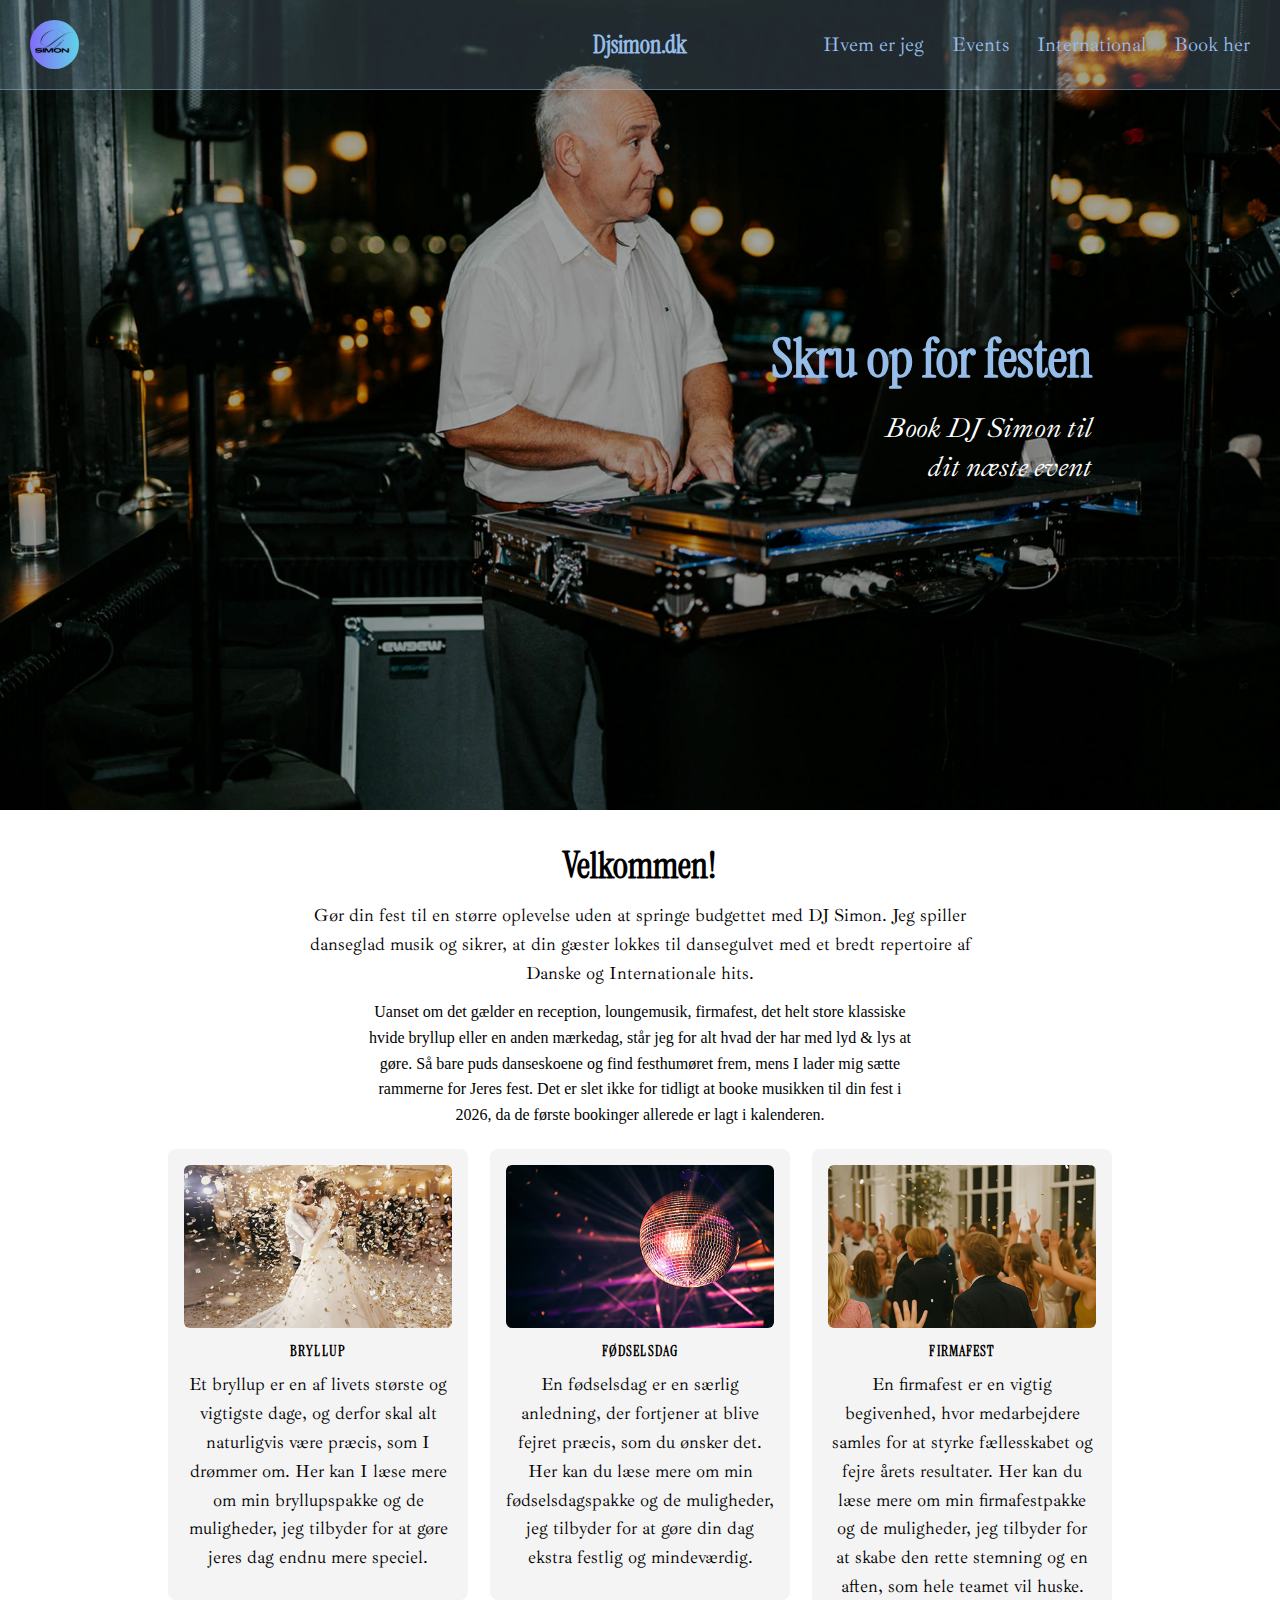
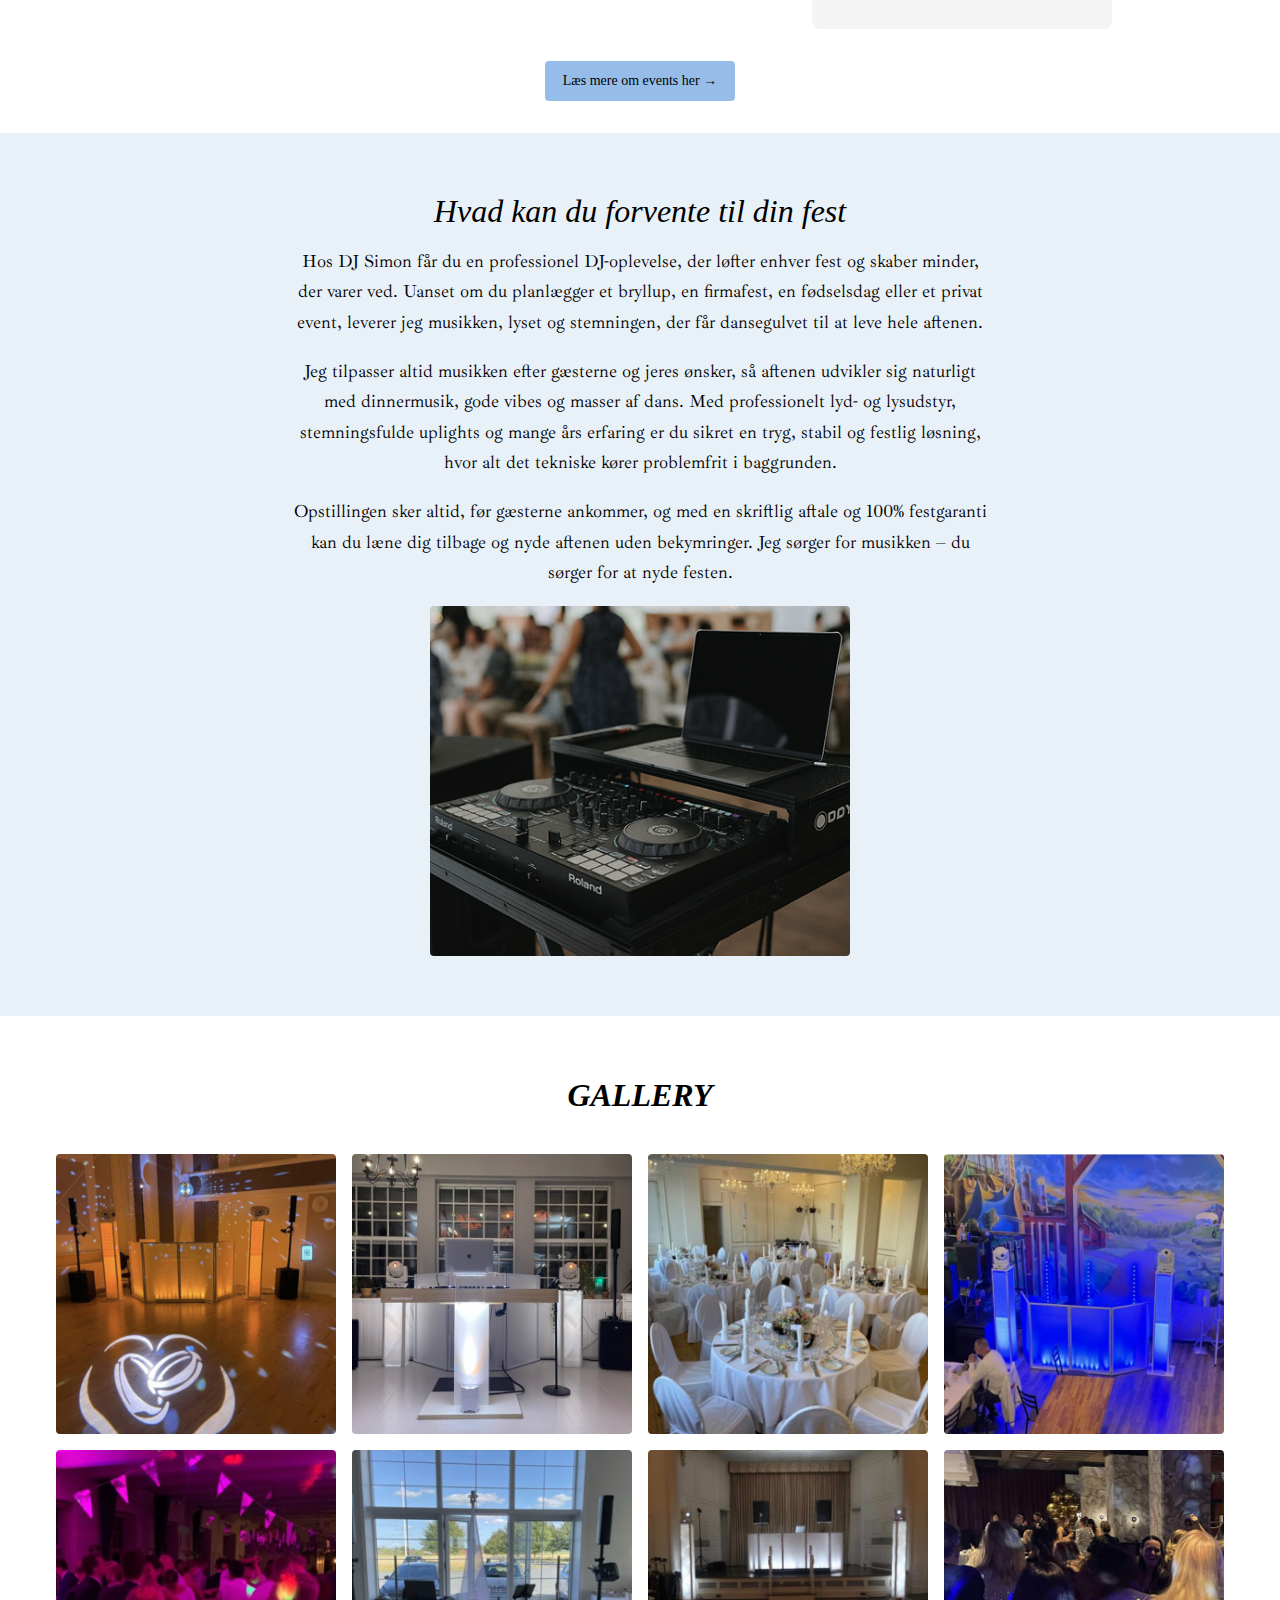
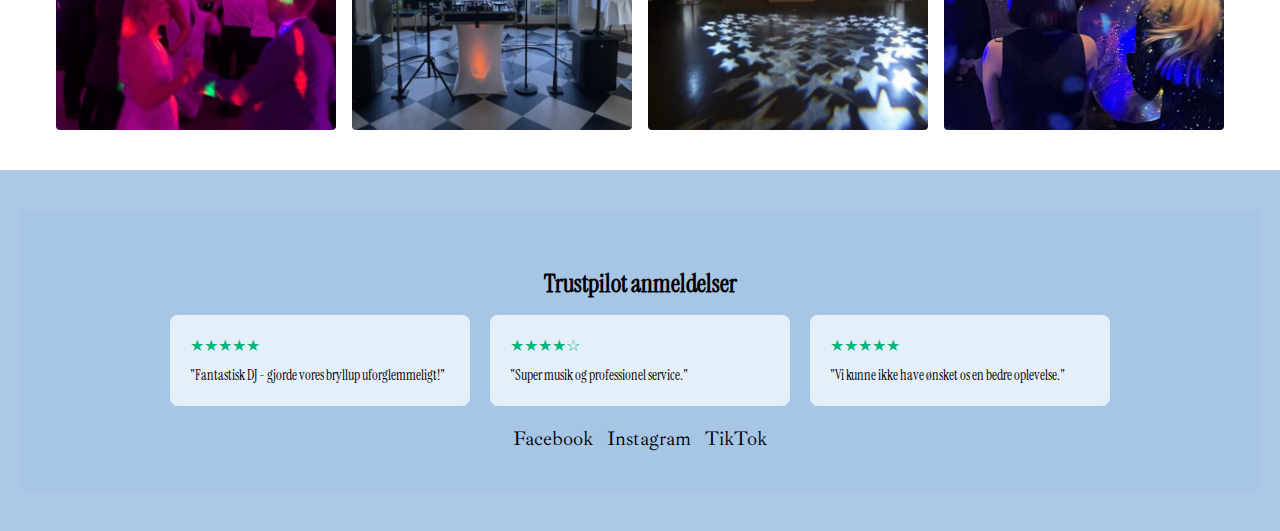
<file: index.html>
<!DOCTYPE html>
<html lang="da">
  <head>
    <meta charset="UTF-8" />
    <meta name="viewport" content="width=device-width, initial-scale=1.0" />
    <link rel="stylesheet" href="css/mathilde.css" />
    <link rel="stylesheet" href="css/generel.css" />

    <title>Forside</title>
  </head>

  <body>
    <header>
      <div class="header-container">
        <img src="img.em/simondj.svg" alt="" />
        <a href="/" class="djsimon">Djsimon.dk</a>

        <div class="menu-area">
          <button class="menu-toggle" aria-label="Åbn menu">☰</button>
          <nav class="main-nav">
            <ul>
              <li><a href="djsimon.html">Hvem er jeg</a></li>
              <li><a href="event.html">Events</a></li>
              <li><a href="international.html">International</a></li>
              <li><a href="kontakt.html">Book her</a></li>
            </ul>
          </nav>
        </div>
      </div>
    </header>

    <main>
      <section class="hero_billede">
        <div class="hero_indhold hero_hoejre">
          <h1 class="h1">Skru op for festen</h1>
          <p>
            <a href="kontakt.html"> Book DJ Simon til<br />dit næste event </a>
          </p>
        </div>
      </section>

      <section class="velkommen">
        <h1 class="h1">Velkommen!</h1>
        <p class="p">
          Gør din fest til en større oplevelse uden at springe budgettet med DJ
          Simon. Jeg spiller danseglad musik og sikrer, at din gæster lokkes til
          dansegulvet med et bredt repertoire af Danske og Internationale hits.
        </p>
        <p>
          Uanset om det gælder en reception, loungemusik, firmafest, det helt
          store klassiske hvide bryllup eller en anden mærkedag, står jeg for
          alt hvad der har med lyd & lys at gøre. Så bare puds danseskoene og
          find festhumøret frem, mens I lader mig sætte rammerne for Jeres fest.
          Det er slet ikke for tidligt at booke musikken til din fest i 2026, da
          de første bookinger allerede er lagt i kalenderen.
        </p>

        <div class="events-grid">
          <article class="event-card">
            <img src="img/bryllupbillede_mathilde.png" alt="bryllup" />
            <h2 class="h2">BRYLLUP</h2>
            <p class="p">
              Et bryllup er en af livets største og vigtigste dage, og derfor
              skal alt naturligvis være præcis, som I drømmer om. Her kan I læse
              mere om min bryllupspakke og de muligheder, jeg tilbyder for at
              gøre jeres dag endnu mere speciel.
            </p>
          </article>

          <article class="event-card">
            <img src="img/fødselsdag_mathilde.png" alt="fødselsdag" />
            <h2 class="h2">FØDSELSDAG</h2>
            <p class="p">
              En fødselsdag er en særlig anledning, der fortjener at blive
              fejret præcis, som du ønsker det. Her kan du læse mere om min
              fødselsdagspakke og de muligheder, jeg tilbyder for at gøre din
              dag ekstra festlig og mindeværdig.
            </p>
          </article>

          <article class="event-card">
            <img src="img/firmafest_mathilde.png" alt="firmafest" />
            <h2 class="h2">FIRMAFEST</h2>
            <p class="p">
              En firmafest er en vigtig begivenhed, hvor medarbejdere samles for
              at styrke fællesskabet og fejre årets resultater. Her kan du læse
              mere om min firmafestpakke og de muligheder, jeg tilbyder for at
              skabe den rette stemning og en aften, som hele teamet vil huske.
            </p>
          </article>

          <div class="event-cta">
            <a class="knap_mathilde" href="event.html"
              >Læs mere om events her →</a
            >
          </div>
        </div>
      </section>

      <section class="dj_pult">
        <h1>Hvad kan du forvente til din fest</h1>
        <p class="p">
          Hos DJ Simon får du en professionel DJ-oplevelse, der løfter enhver
          fest og skaber minder, der varer ved. Uanset om du planlægger et
          bryllup, en firmafest, en fødselsdag eller et privat event, leverer
          jeg musikken, lyset og stemningen, der får dansegulvet til at leve
          hele aftenen.
        </p>
        <p class="p">
          Jeg tilpasser altid musikken efter gæsterne og jeres ønsker, så
          aftenen udvikler sig naturligt med dinnermusik, gode vibes og masser
          af dans. Med professionelt lyd- og lysudstyr, stemningsfulde uplights
          og mange års erfaring er du sikret en tryg, stabil og festlig løsning,
          hvor alt det tekniske kører problemfrit i baggrunden.
        </p>
        <p class="p">
          Opstillingen sker altid, før gæsterne ankommer, og med en skriftlig
          aftale og 100% festgaranti kan du læne dig tilbage og nyde aftenen
          uden bekymringer. Jeg sørger for musikken – du sørger for at nyde
          festen.
        </p>
        <img src="img/djpult_mathilde.png" alt="dj_pult" />
      </section>

      <section class="gallery">
        <h1>GALLERY</h1>
        <img src="img/gallery_1.png" alt="billede1" />
        <img src="img/gallery_2.png" alt="billede2" />
        <img src="img/gallery_3.png" alt="billede3" />
        <img src="img/gallery_4.png" alt="billede4" />
        <img src="img/gallery_5.png" alt="billede5" />
        <img src="img/gallery_6.png" alt="billede6" />
        <img src="img/gallery_7.png" alt="billede7" />
        <img src="img/gallery_8.png" alt="billede8" />
      </section>
    </main>

    <footer>
      <footer>
        <div class="footer-section h1">
          <h1>Trustpilot anmeldelser</h1>
          <div class="trustpilot-reviews">
            <div class="trustpilot-review">
              <div class="trustpilot-stars">★★★★★</div>
              <p>"Fantastisk DJ - gjorde vores bryllup uforglemmeligt!"</p>
            </div>
            <div class="trustpilot-review">
              <div class="trustpilot-stars">★★★★☆</div>
              <p>"Super musik og professionel service."</p>
            </div>
            <div class="trustpilot-review">
              <div class="trustpilot-stars">★★★★★</div>
              <p>"Vi kunne ikke have ønsket os en bedre oplevelse."</p>
            </div>
          </div>
        </div>
        <div class="social-links">
          <a href="#">Facebook</a>
          <a href="#">Instagram</a>
          <a href="#">TikTok</a>
        </div>
      </footer>
    </footer>
  </body>
</html>
</file>
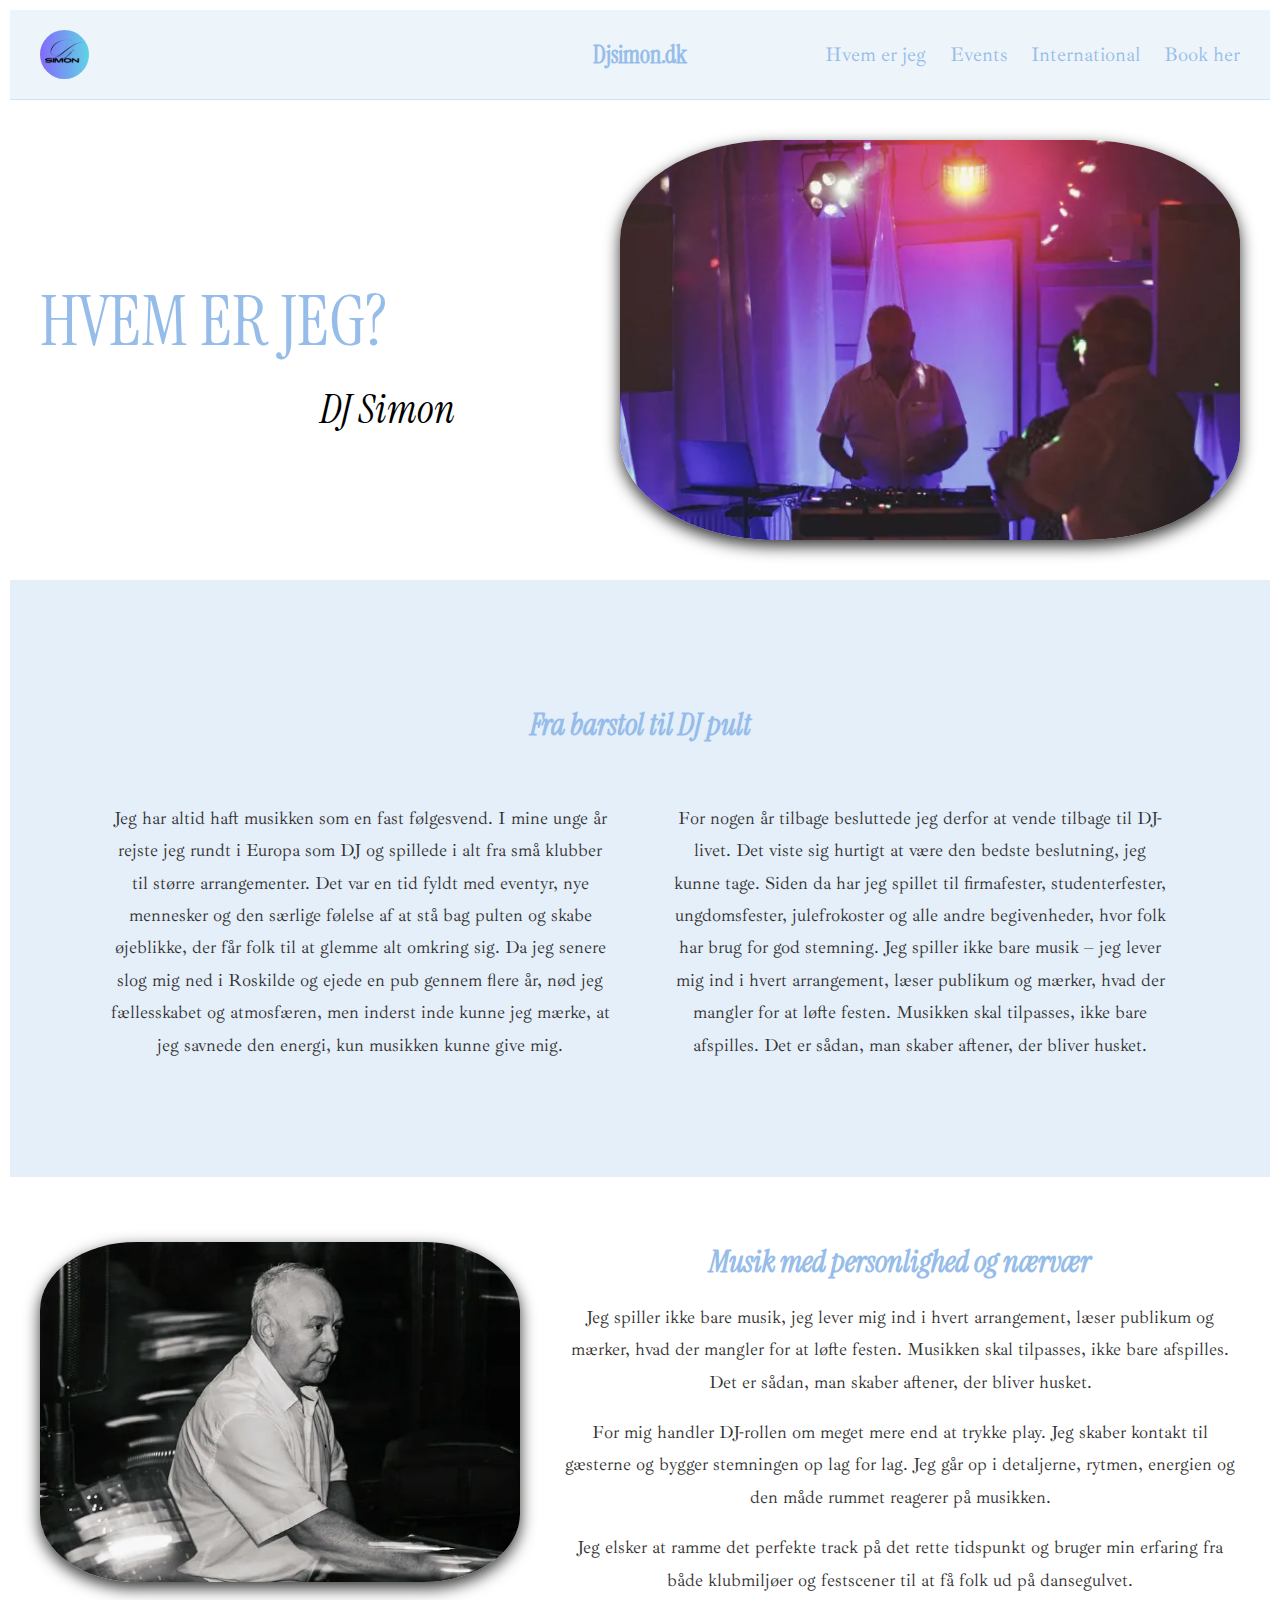
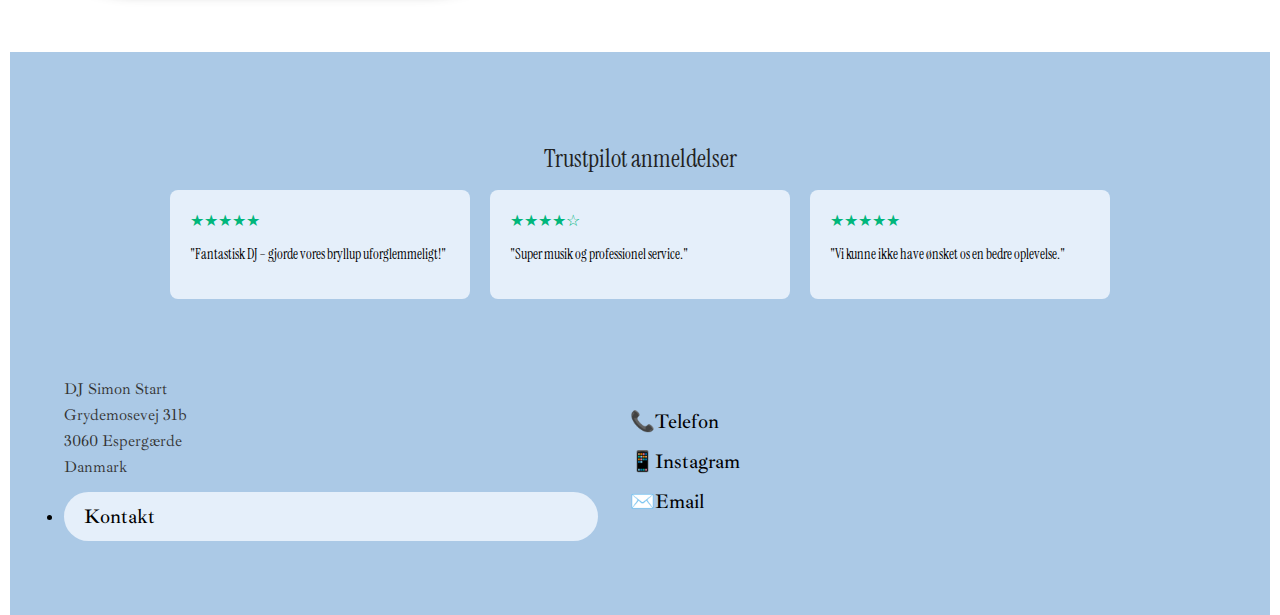
<file: djsimon.html>
<!DOCTYPE html>
<html lang="da">
  <head>
    <meta charset="UTF-8" />
    <meta name="viewport" content="width=device-width, initial-scale=1.0" />
    <title>Djsimon.dk</title>

    <link rel="stylesheet" href="css/generel.css" />

    <link rel="stylesheet" href="css/layout.css" />
    <link rel="stylesheet" href="css/emily.css" />
    <link href="https://fonts.googleapis.com/css2?family=Instrument+Serif&display=swap" rel="stylesheet" />
    <link href="https://fonts.googleapis.com/css2?family=Ibarra+Real+Nova&display=swap" rel="stylesheet" />
  </head>
  <body>
    <header>
      <div class="header-container">
        <img src="img.em/simondj.svg" alt="" />
        <a href="djsimon.html" class="djsimon">Djsimon.dk</a>

        <div class="menu-area">
          <button class="menu-toggle" aria-label="Åbn menu">☰</button>
          <nav class="main-nav">
            <ul>
              <li><a href="djsimon.html">Hvem er jeg</a></li>
              <li><a href="event.html">Events</a></li>
              <li><a href="international.html">International</a></li>
              <li><a href="kontakt.html">Book her</a></li>
            </ul>
          </nav>
        </div>
      </div>
    </header>

    <main>
      <section id="hvem" class="intro">
        <div class="text">
          <h1>HVEM ER JEG?</h1>
          <p><em>DJ Simon</em></p>
        </div>

        <div class="image">
          <div class="photo-round">
            <img src="img.em/headerbillede.emily.webp" alt="DJ Simon" />
          </div>
        </div>
      </section>

      <section class="fra-barstol">
        <h2>Fra barstol til DJ pult</h2>
        <p>
          Jeg har altid haft musikken som en fast følgesvend. I mine unge år rejste jeg rundt i Europa som DJ og spillede i alt fra små klubber til større arrangementer. Det var en tid fyldt med eventyr, nye mennesker og den særlige følelse af at stå
          bag pulten og skabe øjeblikke, der får folk til at glemme alt omkring sig. Da jeg senere slog mig ned i Roskilde og ejede en pub gennem flere år, nød jeg fællesskabet og atmosfæren, men inderst inde kunne jeg mærke, at jeg savnede den
          energi, kun musikken kunne give mig.
        </p>
        <p>
          For nogen år tilbage besluttede jeg derfor at vende tilbage til DJ-livet. Det viste sig hurtigt at være den bedste beslutning, jeg kunne tage. Siden da har jeg spillet til firmafester, studenterfester, ungdomsfester, julefrokoster og alle
          andre begivenheder, hvor folk har brug for god stemning. Jeg spiller ikke bare musik – jeg lever mig ind i hvert arrangement, læser publikum og mærker, hvad der mangler for at løfte festen. Musikken skal tilpasses, ikke bare afspilles. Det
          er sådan, man skaber aftener, der bliver husket.
        </p>
      </section>
      <section class="musik-sideomside">
        <div class="musik-billede">
          <img src="img.em/sorthvid.emily.webp" alt="DJ Simon spiller musik" />
        </div>

        <div class="musik-tekst">
          <h2>Musik med personlighed og nærvær</h2>
          <p>Jeg spiller ikke bare musik, jeg lever mig ind i hvert arrangement, læser publikum og mærker, hvad der mangler for at løfte festen. Musikken skal tilpasses, ikke bare afspilles. Det er sådan, man skaber aftener, der bliver husket.</p>
          <p>For mig handler DJ-rollen om meget mere end at trykke play. Jeg skaber kontakt til gæsterne og bygger stemningen op lag for lag. Jeg går op i detaljerne, rytmen, energien og den måde rummet reagerer på musikken.</p>
          <p>Jeg elsker at ramme det perfekte track på det rette tidspunkt og bruger min erfaring fra både klubmiljøer og festscener til at få folk ud på dansegulvet.</p>
        </div>
      </section>
    </main>

    <!-- Script skal stå her -->
    <!-- <script>
      const toggle = document.querySelector(".menu-toggle");
      const nav = document.querySelector(".main-nav");

      // Åbn/luk ved klik
      toggle.addEventListener("click", () => {
        nav.classList.toggle("open");
      });

      // Luk når man klikker på et link
      nav.querySelectorAll("a").forEach((link) => {
        link.addEventListener("click", () => {
          nav.classList.remove("open");
        });
      });
    </script> -->
    <footer>
      <div class="footer-section h1">
        <h1>Trustpilot anmeldelser</h1>
        <div class="trustpilot-reviews">
          <div class="trustpilot-review">
            <div class="trustpilot-stars">★★★★★</div>
            <p>"Fantastisk DJ – gjorde vores bryllup uforglemmeligt!"</p>
          </div>
          <div class="trustpilot-review">
            <div class="trustpilot-stars">★★★★☆</div>
            <p>"Super musik og professionel service."</p>
          </div>
          <div class="trustpilot-review">
            <div class="trustpilot-stars">★★★★★</div>
            <p>"Vi kunne ikke have ønsket os en bedre oplevelse."</p>
          </div>
        </div>
      </div>

      <div class="grid-container">
        <div class="grid-item address">
          <p>DJ Simon Start</p>
          <p>Grydemosevej 31b</p>
          <p>3060 Espergærde</p>
          <p>Danmark</p>

          <div class="grid-item contact">
            <li><a href="kontakt.html" class="btn">Kontakt</a></li>
          </div>
        </div>
        <div class="grid-item a">
          <p><a href="61454560">📞Telefon</a></p>
          <p><a href="https://www.instagram.com/djsimon.dk/">📱Instagram</a></p>
          <p><a href="mailto:info@djsimonstart.dk">✉️Email</a></p>
        </div>
      </div>
    </footer>
  </body>
</html>
</file>
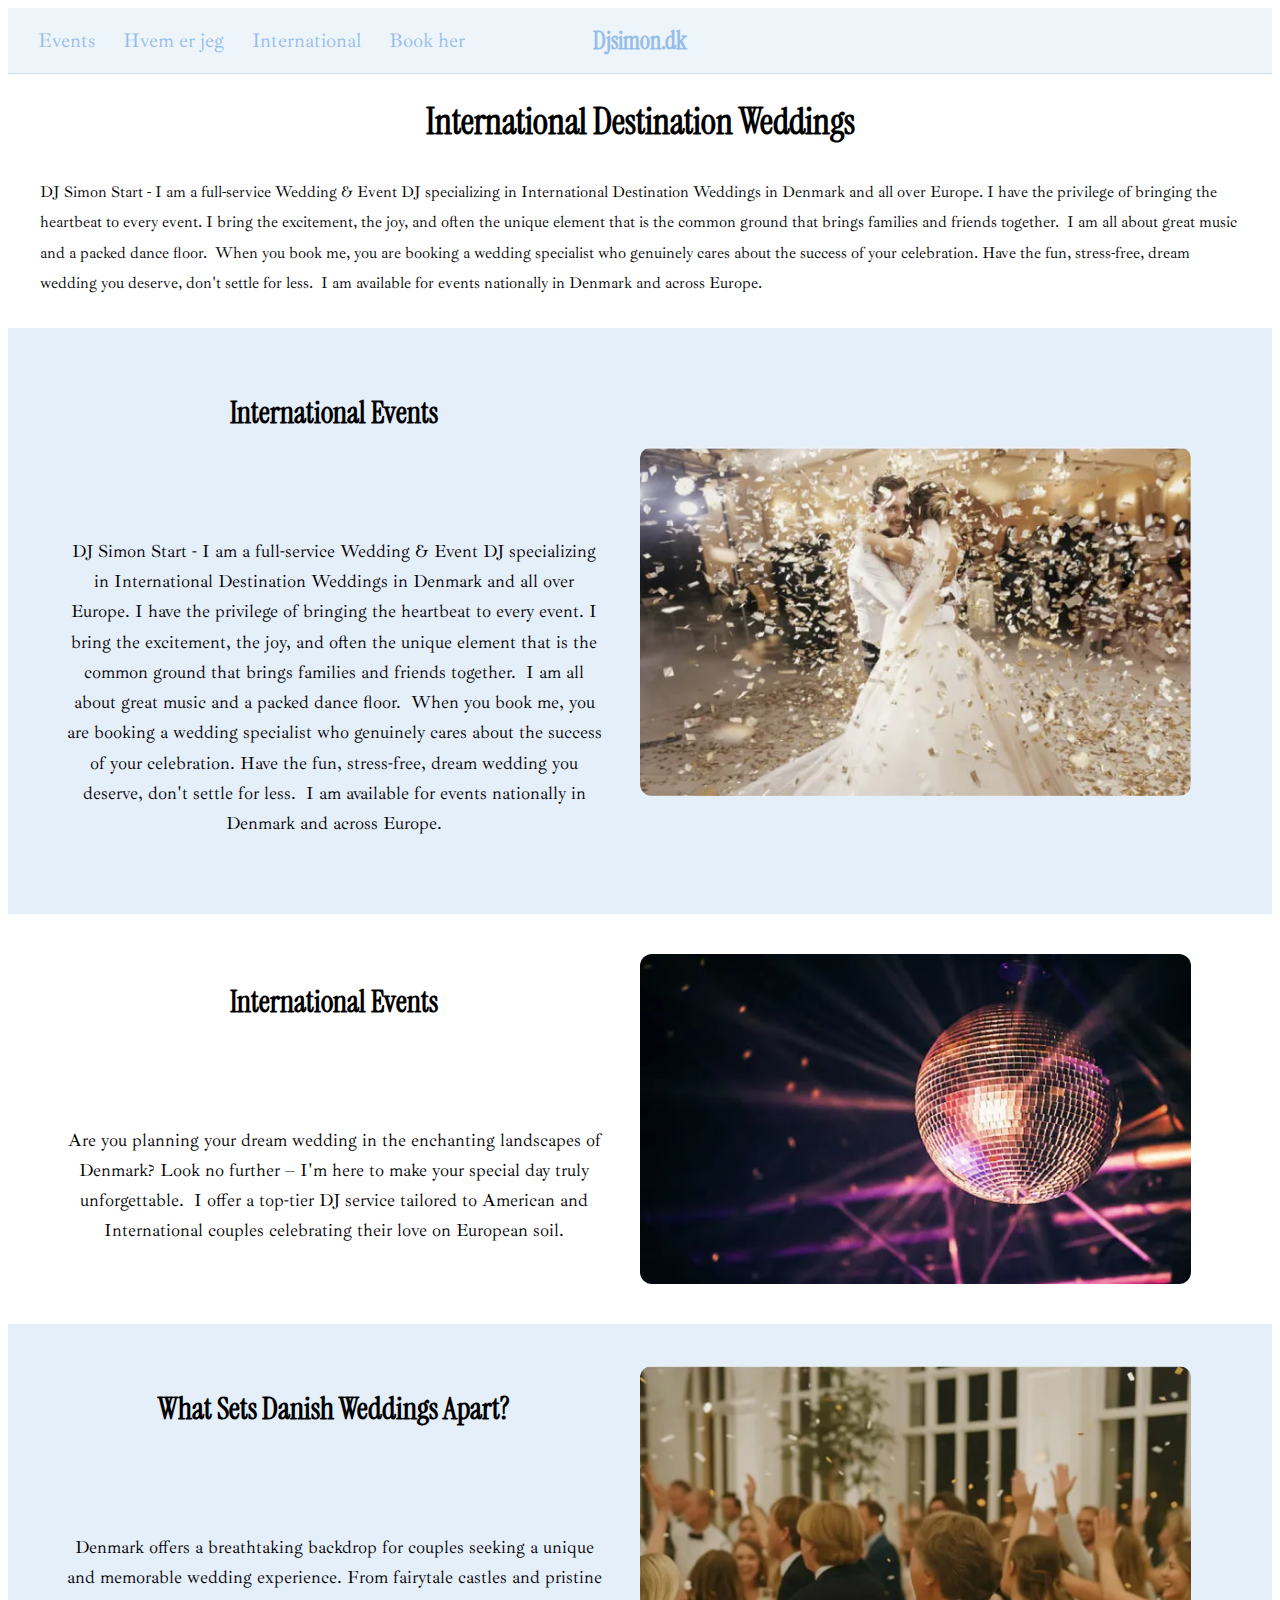
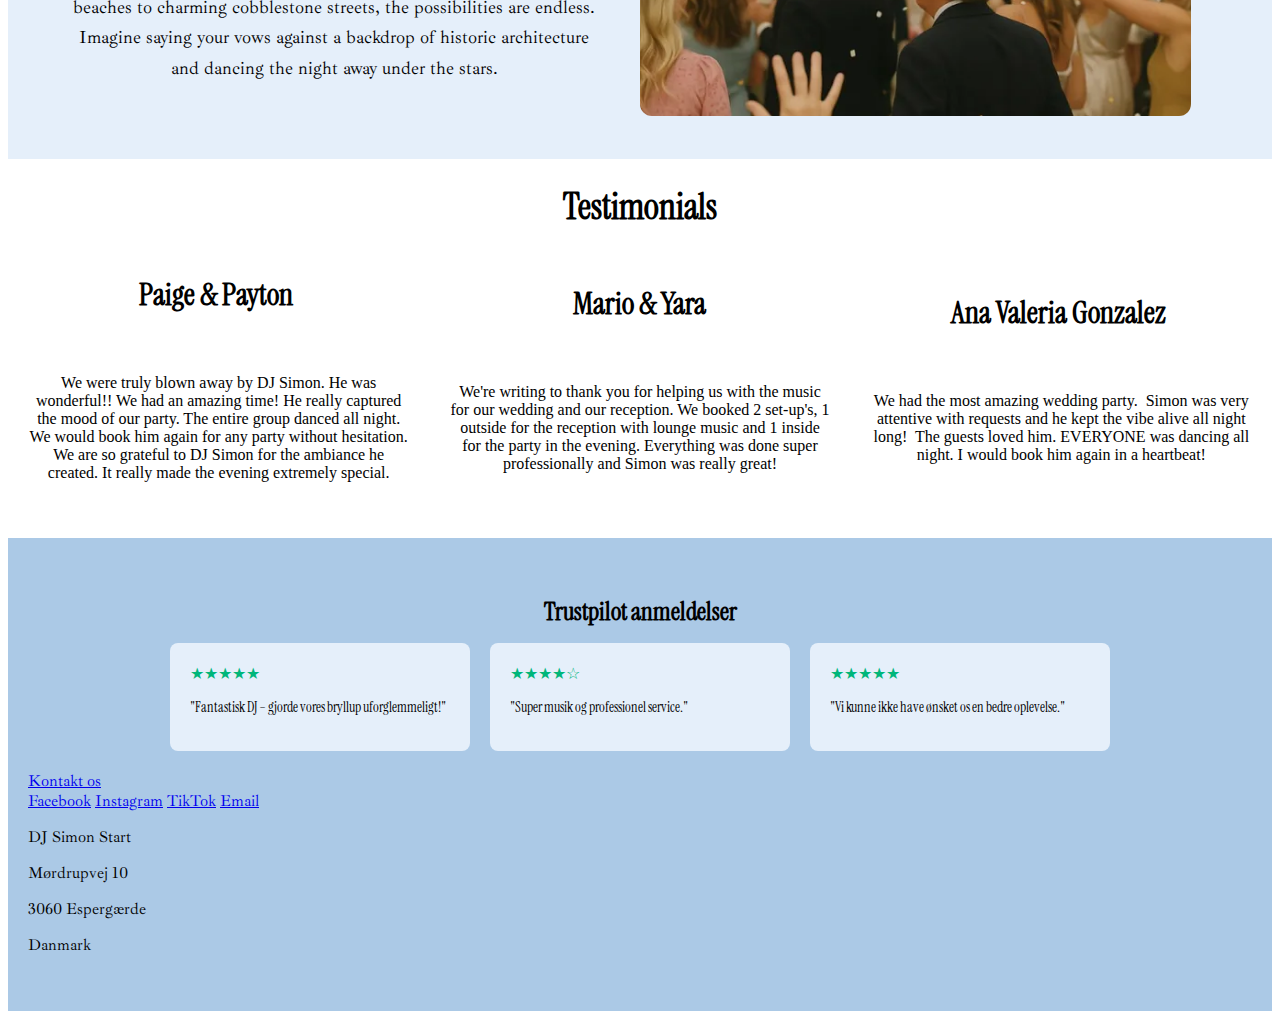
<file: international.html>
<!DOCTYPE html>
<html lang="da">
  <head>
    <meta charset="UTF-8" />
    <meta name="viewport" content="width=device-width, initial-scale=1.0" />
    <link rel="stylesheet" href="css/generel.css" />
    <link rel="stylesheet" href="css/layout.css" />
    <link rel="stylesheet" href="/css/cecilie.css" />
    <title>International</title>
  </head>
  <body>
    <header>
      <div class="header-container">
        <div class="djsimon">Djsimon.dk</div>

        <div class="menu-area">
          <button class="menu-toggle" aria-label="Åbn menu">☰</button>
          <nav class="main-nav">
            <ul>
              <li><a href="event.html">Events</a></li>
              <li><a href="djsimon.html">Hvem er jeg</a></li>
              <li><a href="international.html">International</a></li>
              <li><a href="kontakt.html">Book her</a></li>
            </ul>
          </nav>
        </div>
      </div>
    </header>
    <main>
      <h1 class="h11">International Destination Weddings</h1>
      <p class="p1">
        DJ Simon Start - I am a full-service Wedding & Event DJ specializing in International Destination Weddings in Denmark and all over Europe. I have the privilege of bringing the heartbeat to every event. I bring the excitement, the joy, and
        often the unique element that is the common ground that brings families and friends together.  I am all about great music and a packed dance floor.  When you book me, you are booking a wedding specialist who genuinely cares about the success
        of your celebration. Have the fun, stress-free, dream wedding you deserve, don't settle for less.  I am available for events nationally in Denmark and across Europe.
      </p>
      <section class="wedding-section">
        <div class="content">
          <h2 class="h2">International Events</h2>
          <p class="p">
            DJ Simon Start - I am a full-service Wedding & Event DJ specializing in International Destination Weddings in Denmark and all over Europe. I have the privilege of bringing the heartbeat to every event. I bring the excitement, the joy, and
            often the unique element that is the common ground that brings families and friends together.  I am all about great music and a packed dance floor.  When you book me, you are booking a wedding specialist who genuinely cares about the
            success of your celebration. Have the fun, stress-free, dream wedding you deserve, don't settle for less.  I am available for events nationally in Denmark and across Europe.
          </p>
        </div>
        <img class="img" src="/image/Skærmbillede 2025-12-14 kl. 16.41.15.webp" alt="1" />
      </section>
      <section class="dream-section">
        <div class="content">
          <h2 class="h2">International Events</h2>
          <p class="p">
            Are you planning your dream wedding in the enchanting landscapes of Denmark? Look no further – I'm here to make your special day truly unforgettable.  I offer a top-tier DJ service tailored to American and International couples
            celebrating their love on European soil.
          </p>
        </div>
        <img class="img" src="image/Skærmbillede 2025-12-14 kl. 16.41.26.webp" alt="2" />
      </section>
      <section class="wedding-section">
        <div class="content">
          <h2 class="h2">What Sets Danish Weddings Apart?</h2>
          <p class="p">
            Denmark offers a breathtaking backdrop for couples seeking a unique and memorable wedding experience. From fairytale castles and pristine beaches to charming cobblestone streets, the possibilities are endless. Imagine saying your vows
            against a backdrop of historic architecture and dancing the night away under the stars.
          </p>
        </div>
        <img class="img" src="image/Skærmbillede 2025-12-14 kl. 16.41.32.webp" alt="3" />
      </section>
      <section>
        <h1 class="h11">Testimonials</h1>
      </section>
      <section class="section-comment">
        <div>
          <h2 class="h2">Paige & Payton </h2>
          <p class="speak1">
            We were truly blown away by DJ Simon. He was wonderful!! We had an amazing time! He really captured the mood of our party. The entire group danced all night. We would book him again for any party without hesitation. We are so grateful to
            DJ Simon for the ambiance he created. It really made the evening extremely special.
          </p>
        </div>
        <div>
          <h2 class="h2">Mario & Yara</h2>
          <p class="speak1">
            We're writing to thank you for helping us with the music for our wedding and our reception. We booked 2 set-up's, 1 outside for the reception with lounge music and 1 inside for the party in the evening. Everything was done super
            professionally and Simon was really great!
          </p>
        </div>
        <div>
          <h2 class="h2">Ana Valeria Gonzalez </h2>
          <p class="speak1">We had the most amazing wedding party.  Simon was very attentive with requests and he kept the vibe alive all night long!  The guests loved him. EVERYONE was dancing all night. I would book him again in a heartbeat!</p>
        </div>
      </section>
    </main>
    <footer>
      <div class="footer-section h1">
        <h1>Trustpilot anmeldelser</h1>
        <div class="trustpilot-reviews">
          <div class="trustpilot-review">
            <div class="trustpilot-stars">★★★★★</div>
            <p>"Fantastisk DJ – gjorde vores bryllup uforglemmeligt!"</p>
          </div>
          <div class="trustpilot-review">
            <div class="trustpilot-stars">★★★★☆</div>
            <p>"Super musik og professionel service."</p>
          </div>
          <div class="trustpilot-review">
            <div class="trustpilot-stars">★★★★★</div>
            <p>"Vi kunne ikke have ønsket os en bedre oplevelse."</p>
          </div>
        </div>
      </div>

      <a href="kontakt.html" class="contact-button">Kontakt os</a>
      <div class="social-links">
        <a href="#">Facebook</a>
        <a href="#">Instagram</a>
        <a href="#">TikTok</a>
        <a href="#">Email</a>
      </div>

      <div class="address">
        <p>DJ Simon Start</p>
        <p>Mørdrupvej 10</p>
        <p>3060 Espergærde</p>
        <p>Danmark</p>
      </div>
    </footer>
  </body>
</html>
<!--
<script src="js/login.js"></script>
-->
</file>
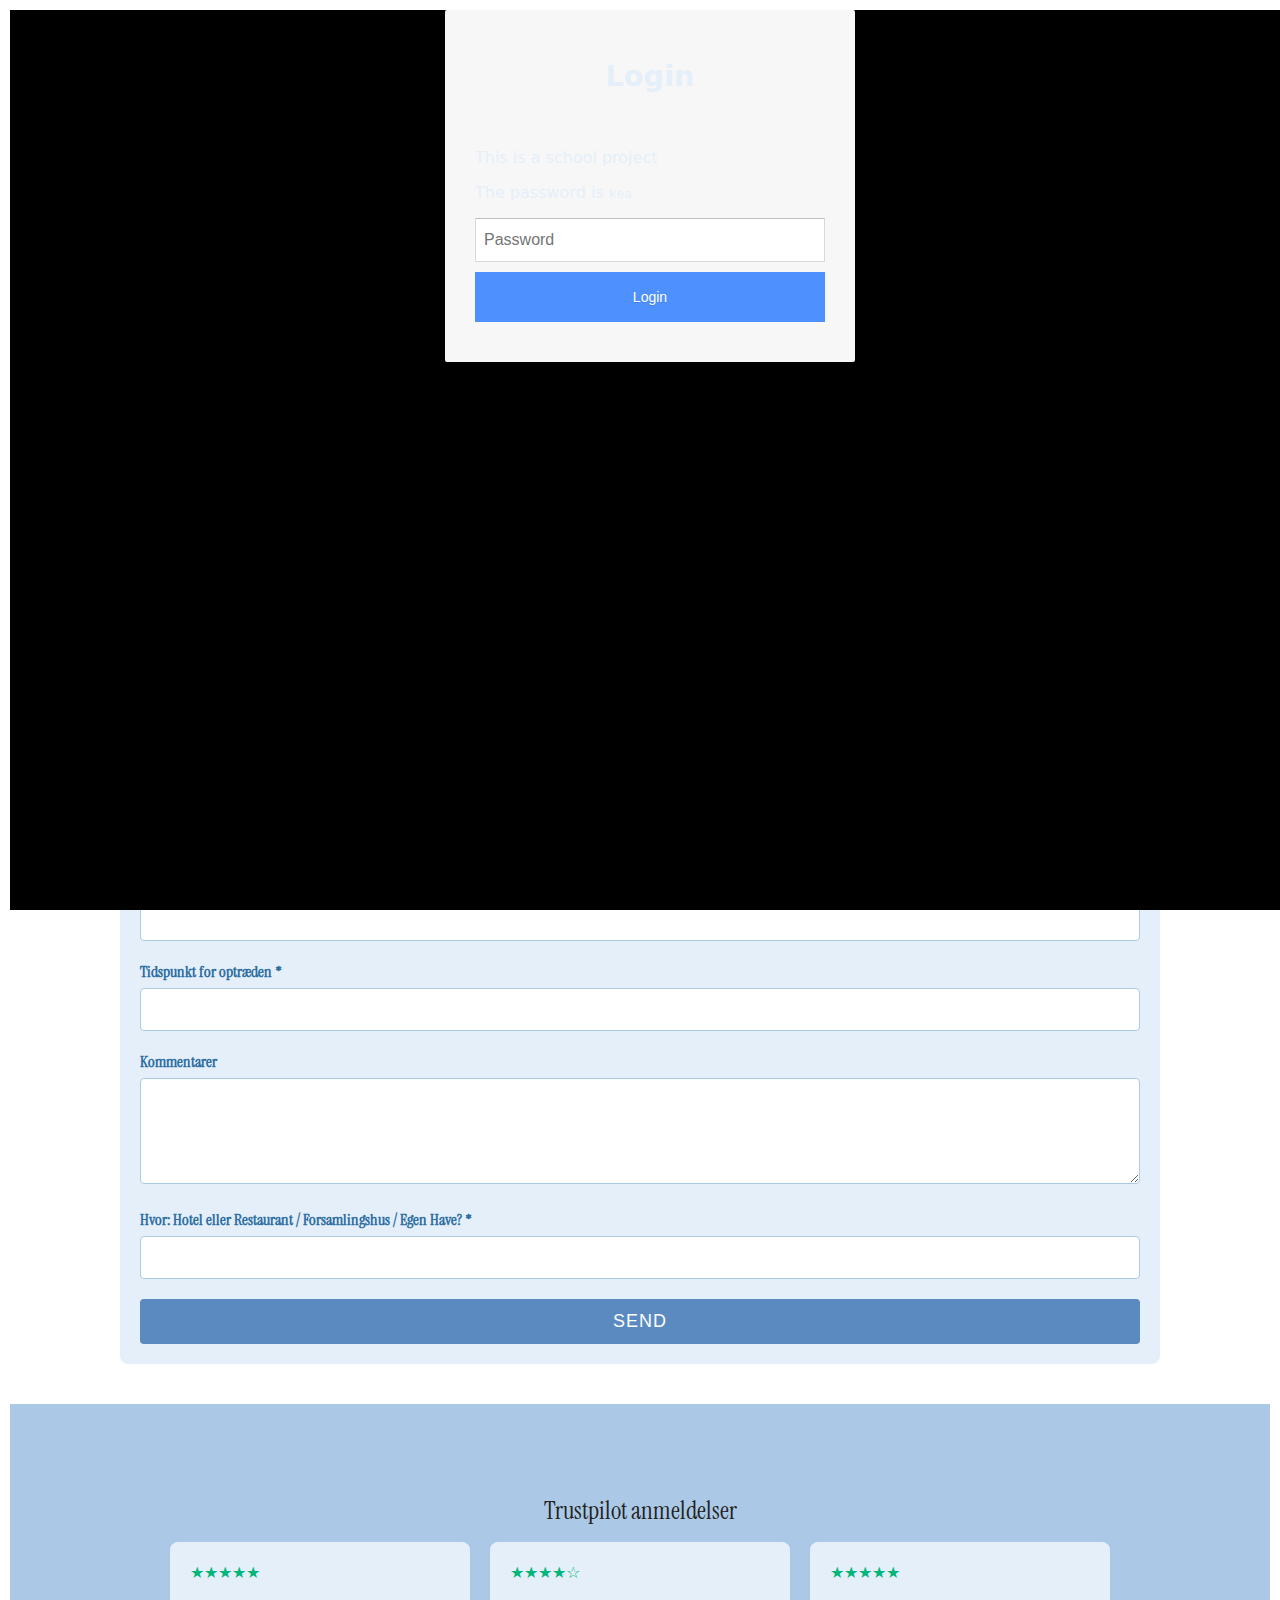
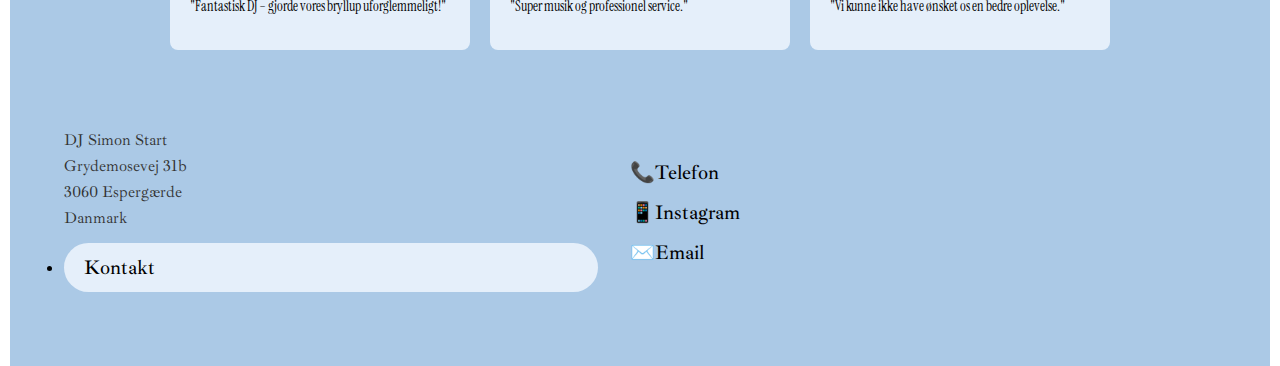
<file: kontakt.html>
<!DOCTYPE html>
<html lang="da">
  <head>
    <meta charset="UTF-8" />
    <meta name="viewport" content="width=device-width, initial-scale=1.0" />
    <title>Kontakt</title>

    <link rel="stylesheet" href="css/generel.css" />
    <link rel="stylesheet" href="css/layout.css" />
    <link rel="stylesheet" href="css/emily.css" />
    <link href="https://fonts.googleapis.com/css2?family=Instrument+Serif&display=swap" rel="stylesheet" />
    <link href="https://fonts.googleapis.com/css2?family=Ibarra+Real+Nova&display=swap" rel="stylesheet" />
  </head>
  <header>
    <div class="header-container">
      <img src="img.em/simondj.svg" alt="" />
      <a href="index.html" class="djsimon">Djsimon.dk</a>

      <div class="menu-area">
        <button class="menu-toggle" aria-label="Åbn menu">☰</button>
        <nav class="main-nav">
          <ul>
            <li><a href="djsimon.html">Hvem er jeg</a></li>
            <li><a href="event.html">Events</a></li>
            <li><a href="international.html">International</a></li>
            <li><a href="kontakt.html">Book her</a></li>
          </ul>
        </nav>
      </div>
    </div>
  </header>
  <main>
    <section class="kontakt">
      <h2>Kontakt</h2>
      <p>Få et uforpligtende tilbud til din fest med DJ Simon<br />(Svartid normalt inden for 6 timer)</p>

      <form>
        <div class="form-group">
          <label for="navn">Navn *</label>
          <input type="text" id="navn" name="navn" required />
        </div>

        <div class="form-group">
          <label for="email">E-mail *</label>
          <input type="email" id="email" name="email" required />
        </div>

        <div class="form-group">
          <label for="telefon">Telefon</label>
          <input type="tel" id="telefon" name="telefon" />
        </div>

        <div class="form-group">
          <label for="type">Arrangementstype</label>
          <select id="type" name="type">
            <option value="">Vælg venligst...</option>
            <option value="bryllup">Bryllup</option>
            <option value="privatfest">Julefrokost</option>
            <option value="privatfest">Fødselsdag</option>
            <option value="firmafest">Firmafest</option>
            <option value="firmafest">Andet fest</option>
          </select>
        </div>

        <div class="form-group">
          <label for="antal">Forventet antal gæster</label>
          <select id="antal" name="antal">
            <option value="">Vælg venligst...</option>
            <option value="under50">Under 100 gæster</option>
            <option value="50-100">Mellem 100-200 gæster</option>
            <option value="over100">Over 200 gæster</option>
          </select>
        </div>

        <div class="form-group">
          <label for="dato">Dato *</label>
          <input type="date" id="dato" name="dato" required />
        </div>

        <div class="form-group">
          <label for="sted">VIGTIGT! : Sted, Postnr. eller By *</label>
          <input type="text" id="sted" name="sted" required />
        </div>

        <div class="form-group">
          <label for="tidspunkt">Tidspunkt for optræden *</label>
          <input type="text" id="tidspunkt" name="tidspunkt" required />
        </div>

        <div class="form-group">
          <label for="kommentar">Kommentarer</label>
          <textarea id="kommentar" name="kommentar" rows="4"></textarea>
        </div>

        <div class="form-group">
          <label for="lokation">Hvor: Hotel eller Restaurant / Forsamlingshus / Egen Have? *</label>
          <input type="text" id="lokation" name="lokation" required />
        </div>

        <button type="submit">Send</button>
      </form>
    </section>
  </main>
  <footer>
    <div class="footer-section h1">
      <h1>Trustpilot anmeldelser</h1>
      <div class="trustpilot-reviews">
        <div class="trustpilot-review">
          <div class="trustpilot-stars">★★★★★</div>
          <p>"Fantastisk DJ – gjorde vores bryllup uforglemmeligt!"</p>
        </div>
        <div class="trustpilot-review">
          <div class="trustpilot-stars">★★★★☆</div>
          <p>"Super musik og professionel service."</p>
        </div>
        <div class="trustpilot-review">
          <div class="trustpilot-stars">★★★★★</div>
          <p>"Vi kunne ikke have ønsket os en bedre oplevelse."</p>
        </div>
      </div>
    </div>

    <div class="grid-container">
      <div class="grid-item address">
        <p>DJ Simon Start</p>
        <p>Grydemosevej 31b</p>
        <p>3060 Espergærde</p>
        <p>Danmark</p>

        <div class="grid-item contact">
          <li><a href="kontakt.html" class="btn">Kontakt</a></li>
        </div>
      </div>
      <div class="grid-item a">
        <p><a href="61454560">📞Telefon</a></p>
        <p><a href="https://www.instagram.com/djsimon.dk/">📱Instagram</a></p>
        <p><a href="mailto:info@djsimonstart.dk">✉️Email</a></p>
      </div>
    </div>
  </footer>
</html>
<script src="js/login.js"></script>
</file>
<file: css/mathilde.css>
/* =========================================================
   MATHILDE.CSS (mobil-first)
   ========================================================= */

/* -------------------------
   1) BASE
-------------------------- */
*,
*::before,
*::after {
  box-sizing: border-box;
}

body {
  margin: 0;
}

img {
  max-width: 100%;
  height: auto;
  display: block;
}

/* -------------------------
   2) COMPONENTS
-------------------------- */
.knap_mathilde {
  background-color: #96bdea;
  color: #000;
  text-decoration: none;
  display: inline-block;
  padding: 12px 18px;
  border-radius: 4px;
  font-size: 14px;
  border: none;
}

.knap_mathilde:hover {
  opacity: 0.9;
}

/* -------------------------
   3) TOP MENU (logo venstre, titel 100% centreret, links højre)
-------------------------- */
header {
  position: absolute;
  top: 0;
  left: 0;
  width: 100%;
  z-index: 50;
}

.nav {
  position: relative; /* vigtigt når nav-logo bliver absolute */
  height: 78px;
  padding: 0 18px;

  display: grid;
  grid-template-columns: auto 1fr auto;
  align-items: center;

  background: rgba(13, 96, 178, 0.13);
  backdrop-filter: blur(8px);
}

/* venstre logo */
.djsimonlogo {
  justify-self: start;
  display: inline-flex;
  align-items: center;
}

.djsimonlogo img {
  width: 46px;
  height: 46px;
  border-radius: 999px;
}

/* titel i ÆGTE midte (viewport) */
.nav-logo {
  position: absolute;
  left: 50%;
  transform: translateX(-50%);
  white-space: nowrap;

  color: #96bdea;
  font-size: 26px;
  font-family: "Instrument Serif", serif;
  text-decoration: none;
}

/* menu til højre */
.nav-links {
  justify-self: end;

  list-style: none;
  display: flex;
  gap: 18px;
  margin: 0;
  padding: 0;
}

.nav-links a {
  color: #96bdea;
  text-decoration: none;
  font-size: 14px;
  font-family: "Ibarra Real Nova", serif;
  font-style: italic;
}

.nav-links a:hover {
  color: #96bdea;
}

/* -------------------------
   4) HERO
-------------------------- */
.hero_billede {
  position: relative;
  height: 75vh;
  min-height: 420px;

  background-image: url("../img/hero_billede_mathilde.png");
  background-size: cover;
  background-position: center;
  background-repeat: no-repeat;

  display: flex;
  align-items: center;
}

.hero_billede::before {
  content: "";
  position: absolute;
  inset: 0;
  background: rgba(0, 0, 0, 0.35);
}

.hero_indhold {
  position: relative;
  z-index: 1;
  color: #fff;
  padding: 0 18px;
  max-width: 520px;
}

.hero_hoejre {
  margin-left: auto;
  margin-right: 170px;
  text-align: right;
}

.hero_indhold h1 {
  margin: 0 0 14px;
  font-size: 34px;
  font-family: "Instrument Serif", serif;
  color: #96bdea;
}

.hero_indhold p {
  margin: 0;
  font-size: 22px;
  font-style: italic;
  line-height: 1.4;
  font-family: "Ibarra Real Nova", serif;
}

.hero_indhold a {
  color: inherit; /* samme farve som tekst */
  text-decoration: none; /* fjern understregning */
}

.hero_indhold a:hover {
  text-decoration: underline;
}
/* -------------------------
   5) VELKOMMEN + EVENTS
-------------------------- */
.velkommen {
  max-width: 980px;
  margin: 0 auto;
  padding: 24px 16px;
  text-align: center;
}

.velkommen h1 {
  margin: 0 0 12px;
}

.velkommen p {
  margin: 0 auto 12px;
  line-height: 1.6;
  max-width: 70ch;
}

.events-grid {
  margin-top: 22px;
  display: grid;
  grid-template-columns: repeat(auto-fit, minmax(260px, 1fr));
  gap: 22px;
  align-items: start;
}

.event-card {
  background: #f4f4f4;
  padding: 16px;
  border-radius: 8px;
  text-align: center;
}

.event-card img {
  border-radius: 6px;
  margin-bottom: 14px;
}

.event-card h2 {
  margin: 6px 0 10px;
  letter-spacing: 0.08em;
  font-size: 14px;
}

.event-cta {
  grid-column: 1 / -1;
  display: flex;
  justify-content: center;
  margin-top: 10px;
}

/* -------------------------
   6) DJ PULT
-------------------------- */
.dj_pult {
  background: rgba(166, 198, 229, 0.25);
  padding: 42px 16px;
  text-align: center;
}

.dj_pult h1 {
  margin: 0 0 16px;
  font-style: italic;
  font-weight: 400;
}

.dj_pult p {
  max-width: 62ch;
  margin: 0 auto 18px;
  line-height: 1.7;
}

.dj_pult img {
  width: min(420px, 100%);
  margin: 18px auto 0;
  border-radius: 4px;
}

/* -------------------------
   7) GALLERY
-------------------------- */
.gallery {
  max-width: 1200px;
  margin: 0 auto;
  padding: 40px 16px;

  display: grid;
  grid-template-columns: repeat(auto-fit, minmax(250px, 1fr));
  gap: 16px;
}

.gallery h1 {
  grid-column: 1 / -1;
  text-align: center;
  margin-bottom: 24px;
  font-style: italic;
}

.gallery img {
  width: 100%;
  aspect-ratio: 1 / 1;
  object-fit: cover;
  border-radius: 4px;
}

/* -------------------------
   8) FOOTER
-------------------------- */
footer {
  background-color: rgba(166, 198, 229, 0.95);
  color: #000;
  padding: 28px 16px;
  font-family: "Ibarra Real Nova", serif;
}

.footer-section {
  margin-bottom: 22px;
}

.footer-section h1 {
  font-size: 22px;
  margin-bottom: 14px;
  font-family: "Instrument Serif";
  text-align: center;
}

.trustpilot-reviews {
  display: flex;
  flex-direction: column;
  gap: 14px;
  align-items: center;
}

.trustpilot-review {
  width: 100%;
  max-width: 340px;
  background-color: #e5effa;
  padding: 16px;
  border-radius: 8px;
}

.trustpilot-stars {
  color: #00b67a;
  font-size: 16px;
  margin-bottom: 10px;
}

.trustpilot-review p {
  font-size: 14px;
  line-height: 1.5;
  color: #000;
  margin: 0;
}

.social-links {
  display: flex;
  gap: 14px;
  margin-top: 16px;
  justify-content: center;
  flex-wrap: wrap;
}

.social-links a {
  color: #000;
  font-size: 18px;
  text-decoration: none;
}

.social-links a:hover {
  text-decoration: underline;
}

/* -------------------------
   9) BREAKPOINT (>= 700px)
-------------------------- */
@media (min-width: 700px) {
  .nav {
    padding: 0 40px;
  }

  .nav-logo {
    font-size: 30px;
  }

  .nav-links a {
    font-size: 16px;
  }

  .hero_billede {
    height: 90vh;
  }

  .hero_indhold h1 {
    font-size: 54px;
  }

  .hero_indhold p {
    font-size: 28px;
  }

  .velkommen {
    padding: 32px 18px;
  }

  .dj_pult {
    padding: 60px 24px;
  }

  .dj_pult p {
    max-width: 70ch;
  }

  footer {
    padding: 40px 20px;
  }

  .trustpilot-reviews {
    flex-direction: row;
    flex-wrap: wrap;
    justify-content: center;
    gap: 20px;
  }

  .trustpilot-review {
    flex: 1 1 250px;
    max-width: 300px;
  }

  .social-links a {
    font-size: 20px;
  }
}
</file>
<file: css/generel.css>
/* HER SKRIVES MOBILE-FIRST GENEREL STYLING */
@import url("https://fonts.googleapis.com/css2?family=Ibarra+Real+Nova:ital,wght@0,400..700;1,400..700&display=swap");
@import url("https://fonts.googleapis.com/css2?family=Instrument+Serif:ital@0;1&display=swap");

header {
  background-color: rgba(166, 198, 229, 0.2);
  border-bottom: 1px solid rgba(166, 198, 229, 0.4);
}

.header-container {
  display: flex;
  justify-content: space-between;
  align-items: center;
  padding: 20px 30px;
}

.djsimon {
  font-size: 24px;
  font-weight: bold;
  font-family: "Instrument Serif", serif;
  color: rgba(154, 190, 225, 0.9);
  position: absolute;
  left: 50%;
  transform: translateX(-50%);
}
.djsimon {
  color: #96bdea;
  text-decoration: none;
  font-weight: bold;
}

.djsimon:hover {
  color: #2f6fa3;
}

.menu-area {
  position: absolute;
  right: 20px;
  font-family: ibarra real nova;
}

.menu-toggle {
  font-size: 28px;
  background: none;
  border: none;
  cursor: pointer;
  color: rgba(154, 190, 225, 0.9);
}

/* Menu dropdown */
.main-nav {
  background-color: rgba(166, 198, 229, 0.95);
  position: absolute;
  top: 100%;
  right: 0;
  width: 200px;
  display: none;
  padding: 10px 0;
  box-shadow: 0 4px 12px rgba(0, 0, 0, 0.1);
  z-index: 10;
}

.menu-area:hover .main-nav,
.menu-area:focus-within .main-nav,
.main-nav.open {
  display: block;
}

.main-nav ul {
  display: flex;
  align-items: center;
  gap: 24px;

  list-style: none;
  margin: 0;
  padding: 0;
}
.main-nav li a {
  color: #96bdea; /* normal tekstfarve */
  text-decoration: none;
  transition: color 0.2s ease;
  background: transparent; /* ingen baggrund */
  font-size: 20px;
}

.main-nav li a:hover {
  color: #2f6fa3; /* mørkere blå tekst på hover */
  background: transparent; /* sikrer ingen baggrund ændring */
}

footer {
  background-color: rgba(166, 198, 229, 0.95);
  color: #000;
  padding: 40px 20px;
  font-family: "Ibarra Real Nova", serif;
}

.footer-section {
  margin-bottom: 30px;
}

.footer-section h1 {
  font-size: 25px;
  margin-bottom: 15px;
  font-family: "Instrument Serif";

  align-items: center;
  text-align: center;
}

.trustpilot-reviews {
  display: flex;
  gap: 20px;
  flex-wrap: wrap;
  justify-content: center;
}

.trustpilot-review {
  background-color: #e5effa;
  padding: 20px;
  border-radius: 8px;
  flex: 1 1 250px;
  max-width: 300px;
  box-sizing: border-box;
}

.trustpilot-stars {
  color: #00b67a;
  font-size: 16px;
  margin-bottom: 10px;
}

.trustpilot-review p {
  font-size: 14px;
  line-height: 1.4;
  color: #000;
}

.contact-grid {
  background-color: #e0f0ff;
  padding: 60px 0;
  font-family: sans-serif;
}

.grid-container {
  display: grid;
  grid-template-columns: 1fr 1fr;
  max-width: 1100px;
  margin: 10px;
  padding: 24px;
  gap: 2rem;
  align-items: center;
  text-align: left;
}

.grid-item p {
  margin: 6px 0;
  font-size: 16px;
  color: #333;
}

.grid-item a {
  text-decoration: none;
  font-weight: 500;
  display: flex;
  gap: 15px;
  margin-top: 15px;
  font-size: 16px;
}
.grid-item a:hover {
  color: #fff;
}

.grid-item a {
  color: #000;
  font-size: 20px;
  text-decoration: none;
  font-family: Ibarra Real Nova;
}

.btn {
  padding: 12px 20px;
  background-color: #e5effa;
  color: #00b67a;
  border-radius: 999px;
  font-weight: 300;
  box-shadow: #00b67a;
  transition: transform 0.2s ease;
}
.h2 {
  font-family: Instrument Serif;
  font-size: 30px;
  margin-bottom: 20px;
}

.p {
  font-family: Ibarra Real Nova;
  font-size: 18px;
  max-width: 600px;
  margin-bottom: 30px;
  line-height: 0.8cm;
  margin: 2em;
}

@media (min-width: 800px) {
  .menu-toggle {
    display: none;
  }

  /* Menu-område skal ikke være absolut */
  .menu-area {
    position: static;
  }

  /* Vis navigationen inline */
  .main-nav {
    display: block;
    position: static;
    background: none;
    box-shadow: none;
    padding: 0;
    width: auto;
  }

  .main-nav ul {
    display: flex;
    gap: 28px;
    align-items: center;
  }

  .main-nav li {
    padding: 0;
  }
  .h1 {
    font-family: Instrument Serif;
    font-size: 36px;
    margin-bottom: 20px;
  }
  .h2 {
    font-family: Instrument Serif;
    font-size: 30px;
    margin-bottom: 20px;
  }

  .p {
    font-family: Ibarra Real Nova;
    font-size: 18px;
    max-width: 600px;
    margin-bottom: 30px;
    line-height: 0.8cm;
    margin: 2em;
  }

  .img {
    max-width: 90%;
    height: auto;
    border-radius: 12px;
  }
}
</file>
<file: css/layout.css>
/* HER SKRIVES MOBILE-FIRST LAYOUT STYLING */

@media (min-width: 700px) {
  /* HUSK at sætte min-width til det rigtige breakpoint */
}
</file>
<file: css/emily.css>
/* djsimon */
/* Desktop */
body {
  margin: 0;
  font-family: "Ibarra Real Nova", serif;
  background-color: #fff;
  color: #e5effa;
}
/* Header */
/* header {
  background-color: rgba(166, 198, 229, 0.2);
  border-bottom: 1px solid rgba(166, 198, 229, 0.4);
}

.header-container {
  display: flex;
  justify-content: space-between;
  align-items: center;
  padding: 20px 30px;
} */
html {
  margin: 5px;
  padding: 5px;
  height: 100%;
}
.h1 {
  font-family: Instrument Serif;
  font-size: 25px;
  margin-bottom: 20px;
  margin: 2em;
}
.h2 {
  font-family: Instrument Serif;
  font-size: 30px;
  margin-bottom: 20px;
  font-style: italic;
  margin: 2em;
}

.p {
  font-family: Ibarra Real Nova;
  font-size: 14px;
  max-width: 600px;
  margin-bottom: 30px;
  line-height: 0.8cm;
  margin: 2em;
}

.img {
  max-width: 90%;
  height: auto;
  border-radius: 8px;
}

/* .logo {
  font-size: 24px;
  font-weight: bold;
  color: rgba(154, 190, 225, 0.9);
}

nav ul {
  list-style: none;
  display: flex;
  gap: 20px;
  margin: 0;
  padding: 0;
}

nav a {
  text-decoration: none;
  color: rgba(154, 190, 225, 0.9);
  font-weight: 500;
}

nav a:hover {
  color: #0077cc;
} */

/* Intro sektion med billede til højre */
.intro {
  display: flex;
  flex-direction: row;
  justify-content: space-between;
  align-items: center;
  gap: 40px;
  padding: 40px 30px;
  max-width: 1200px;
  margin: 0 auto;
}

.text {
  flex: 1 1 50%;
}

.image {
  flex: 1 1 50%;
  display: flex;
  justify-content: center;
}

.photo-round {
  width: 620px;
  height: 400px;
  border-radius: 25%;
  overflow: hidden;
  box-shadow: 0 6px 16px rgba(0, 0, 0, 0.8);
}

.photo-round img {
  width: 100%;
  height: 100%;
  object-fit: cover;
  object-position: center;
}

/* Typografi */
h1 {
  font-family: "Instrument Serif", serif;
  font-style: normal;
  font-size: 70px;
  font-weight: normal;
  color: #96bdea;
  margin-bottom: 10px;
}

em {
  font-family: "Instrument Serif", serif;
  font-size: 40px;
  font-style: italic;
  color: black;
  margin-left: 7em;
}
/* beskrivelse af djsimon, i blå boks */
.fra-barstol {
  background-color: #e5effa;
  padding: 100px 100px;
  text-align: center;
  margin: 0 auto; /* centrerer vandret */
  font-family: "Instrument Serif", serif;
  color: #333;
}

.fra-barstol h2 {
  font-size: 30px;
  color: #96bdea;
  margin-bottom: 40px;
  font-style: italic;
}

.fra-barstol p {
  font-size: 18px;
  line-height: 1.8;
  margin-bottom: 16px;
  max-width: 500px;
  margin-left: auto;
  margin-right: auto;
  text-align: center;
  font-family: "Ibarra Real Nova", serif;
}
.musik-sideomside {
  display: flex;
  flex-direction: row;
  align-items: center;
  gap: 40px;
  padding: 40px 30px;
  max-width: 1200px;
  margin: 0 auto;
  font-family: "Instrument Serif", serif;
  color: #333;
  background: none; /* ingen baggrund */
}

.musik-billede img {
  width: 300px;
  height: auto;
  border-radius: 8px;
  object-fit: cover;
}

.musik-tekst {
  flex: 1;
}

.musik-tekst h2 {
  font-size: 30px;
  color: #96bdea;
  margin-bottom: 20px;
  text-align: center;
  font-style: italic;
}

.musik-tekst p {
  font-size: 18px;
  line-height: 1.8;
  margin-bottom: 16px;
  text-align: center;
  font-family: "Ibarra Real Nova", serif;
}
.musik-sideomside {
  flex-direction: column;
  text-align: center;
}

.musik-billede img {
  width: 280px;
  height: 240px;
  border-radius: 50%;
  overflow: hidden;
  box-shadow: 0 6px 16px rgba(0, 0, 0, 0.8);
}

.musik-tekst {
  padding-top: 20px;
}

/* Desktop: to kolonner med grid */
@media (min-width: 1024px) {
  .menu-toggle {
    display: none;
  }
  .main-nav ul {
    display: flex;
    align-items: center;
    gap: 24px;

    list-style: none;
    margin: 0;
    padding: 0;
  }
  .main-nav li a {
    color: #96bdea; /* normal tekstfarve */
    text-decoration: none;
    transition: color 0.2s ease;
    background: transparent; /* ingen baggrund */
    font-size: 20px;
  }

  .main-nav li a:hover {
    color: #2f6fa3; /* mørkere blå tekst på hover */
    background: transparent; /* sikrer ingen baggrund ændring */
  }
  .fra-barstol {
    display: grid;
    grid-template-columns: 1fr 1fr; /* to lige brede kolonner */
    column-gap: 60px;
    text-align: left;
    align-items: start;
  }

  .fra-barstol h2 {
    grid-column: 1 / -1;
    text-align: center;
    margin-bottom: 40px;
  }

  .musik-sideomside {
    flex-direction: row;
    text-align: left;
    align-items: center;
  }

  .musik-billede img {
    width: 480px;
    height: 340px;
    border-radius: 20%;
    box-shadow: 0 6px 16px rgba(0, 0, 0, 0.8); /* skygge */
  }

  .musik-tekst {
    flex: 1;
    padding-top: 0;
  }
}
/* 
Kontakt side desktop */
/* Sektion */
.kontakt {
  max-width: 1000px;
  margin: 40px auto;
  padding: 20px;
  background-color: #e5effa; /* lys blå baggrund */
  border-radius: 8px;
  font-family: "Instrument Serif", serif;
  color: #222;
}

.kontakt h2 {
  font-size: 30px;
  color: #96bdea;
  margin-bottom: 20px;
  text-align: center;
  font-style: italic;
}

.kontakt p {
  font-size: 18px;
  line-height: 1.8;
  margin-bottom: 16px;
  text-align: center;
  font-family: "Ibarra Real Nova", serif;
}

/* Formular */
.form-group {
  margin-bottom: 20px;
}

.form-group label {
  display: block;
  margin-bottom: 6px;
  font-weight: bold;
  color: #2f6fa3;
}

.form-group input,
.form-group select,
.form-group textarea {
  width: 100%;
  padding: 10px;
  border: 1px solid #aacbe5;
  border-radius: 4px;
  font-size: 16px;
  font-family: "Instrument Serif", serif;
  box-sizing: border-box;
}

/* Knap */
.kontakt button {
  margin-top: 10px;
  padding: 12px 20px;
  background-color: #5a8abf;
  color: #fff;
  border: none;
  border-radius: 4px;
  font-size: 18px;
  cursor: pointer;
  text-transform: uppercase;
  letter-spacing: 1px;
  display: block;
  width: 100%;
}

.kontakt button:hover {
  background-color: #2f6fa3;
}

/* Djsimon */
/* Mobilvenlig */
@media (max-width: 700px) {
  /* header */
  html,
  body {
    margin: 5px;
    padding: 5px;
    height: 100%;
  }
  .h1 {
    font-family: Instrument Serif;
    font-size: 36px;
    margin-bottom: 20px;
  }
  .h2 {
    font-family: Instrument Serif;
    font-size: 30px;
    margin-bottom: 20px;
  }

  .p {
    font-family: Ibarra Real Nova;
    font-size: 18px;
    max-width: 600px;
    margin-bottom: 30px;
    line-height: 0.8cm;
    margin: 2em;
  }

  .img {
    max-width: 90%;
    height: auto;
    border-radius: 12px;
  }
  /* Intro sektion med billede til højre */
  .intro {
    display: flex;
    flex-direction: row;
    justify-content: space-between;
    align-items: center;
    gap: 40px;
    padding: 40px 30px;
    max-width: 1200px;
    margin: 0 auto;
  }

  .text {
    flex: 1 1 50%;
  }

  .image {
    flex: 1 1 50%;
    display: flex;
    justify-content: center; /* centrer billedet i højre kolonne */
  }

  .photo-round {
    width: 210px;
    height: 200px;
    border-radius: 50%;
    overflow: hidden;
    box-shadow: 0 6px 16px rgba(0, 0, 0, 0.8);
  }

  .photo-round img {
    width: 100%;
    height: 100%;
    object-fit: cover;
    object-position: center;
  }

  /* Typografi */
  h1 {
    font-family: "Instrument Serif", serif;
    font-size: 30px;
    color: #96bdea;
    margin-bottom: 10px;
  }
  em {
    font-family: "Instrument Serif", serif;
    font-size: 19px;
    font-style: italic;
    color: black;
    margin-left: 4.5em;
  }

  .fra-barstol {
    background-color: rgba(166, 198, 229, 0.2);
    padding: 60px 30px;
    max-width: 800px;
    margin: 0 auto;
    font-family: "Instrument Serif", serif;
    color: #333;
    text-align: center;
    display: flex;
    flex-direction: column;
    align-items: center;
    justify-content: center;
  }

  /* kontakt side mobilsite*/
}
.footer-section h1 {
  font-size: 25px;
  margin-bottom: 15px;
  font-family: "Instrument Serif";
  color: #222;
  align-items: center;
  text-align: center;
}
</file>
<file: css/cecilie.css>
@import url("https://fonts.googleapis.com/css2?family=Ibarra+Real+Nova:ital,wght@0,400..700;1,400..700&display=swap");
@import url("https://fonts.googleapis.com/css2?family=Instrument+Serif:ital@0;1&display=swap");

/*
header {
  background-color: rgba(166, 198, 229, 0.2);
  border-bottom: 1px solid rgba(166, 198, 229, 0.4);
}

.header-container {
  display: flex;
  justify-content: center;
  align-items: center;
  padding: 20px 30px;
  position: relative;
  background-color: rgba(166, 198, 229, 0.2);
  border-bottom: 1px solid rgba(166, 198, 229, 0.4);
}

.djsimon {
  font-size: 24px;
  font-weight: bold;
  font-family: "Instrument Serif", serif;
  color: rgba(154, 190, 225, 0.9);
  position: absolute;
  left: 50%;
  transform: translateX(-50%);
}

.menu-area {
  position: absolute;
  right: 20px;
}

.menu-toggle {
  font-size: 28px;
  background: none;
  border: none;
  cursor: pointer;
  color: rgba(154, 190, 225, 0.9);
}


.main-nav {
  background-color: rgba(166, 198, 229, 0.95);
  position: absolute;
  top: 100%;
  right: 0;
  width: 200px;
  display: none;
  padding: 10px 0;
  box-shadow: 0 4px 12px rgba(0, 0, 0, 0.1);
  z-index: 10;
}

.menu-area:hover .main-nav,
.menu-area:focus-within .main-nav,
.main-nav.open {
  display: block;
}

.main-nav ul {
  list-style: none;
  margin: 0;
  padding: 0;
}

.main-nav li {
  padding: 10px 20px;
}

.main-nav a {
  text-decoration: none;
  font-family: "Instrument Serif", serif;
  font-size: 18px;
  color: #222;
  display: block;
}

.main-nav a:hover {
  background-color: rgba(66, 145, 224, 0.2);
}

html,
body {
  margin: 5px;
  padding: 5px;
  height: 100%;
}


.h1 {
  font-family: Instrument Serif;
  font-size: 25px;
  margin-bottom: 20px;
}
.h2 {
  font-family: Instrument Serif;
  font-size: 30px;
  margin-bottom: 20px;
  font-style: italic;
}

.p {
  font-family: Ibarra Real Nova;
  font-size: 14px;
  max-width: 600px;
  margin-bottom: 30px;
  line-height: 0.8cm;
}

.img {
  max-width: 90%;
  height: auto;
  border-radius: 8px;
}
  */
.dream-section {
  width: 100%;
  height: 100%;
  display: flex;
  flex-direction: column;
  justify-content: flex-start;
  align-items: center;
  text-align: center;
  padding: 40px 20px;
  box-sizing: border-box;
}
.wedding-section {
  background-color: #e5effa;
  width: 100%;
  height: 100%;
  display: flex;
  flex-direction: column;
  justify-content: flex-start;
  align-items: center;
  text-align: center;
  padding: 40px 20px;
  box-sizing: border-box;
}
/* 
footer {
  background-color: rgba(166, 198, 229, 0.95);
  color: #000;
  padding: 40px 20px;
  font-family: "Ibarra Real Nova", serif;
}

.footer-section {
  margin-bottom: 30px;
}

.footer-section h1 {
  font-size: 25px;
  margin-bottom: 15px;
  font-family: "Instrument Serif";
  align-items: center;
  text-align: center;
}

.trustpilot-reviews {
  display: flex;
  gap: 20px;
  flex-wrap: wrap;
  justify-content: center;
}

.trustpilot-review {
  background-color: #e5effa;
  padding: 20px;
  border-radius: 8px;
  flex: 1 1 250px;
  max-width: 300px;
  box-sizing: border-box;
}

.trustpilot-stars {
  color: #00b67a;
  font-size: 16px;
  margin-bottom: 10px;
}

.trustpilot-review p {
  font-size: 14px;
  line-height: 1.4;
  color: #000;
}
/*
Sociale medier .social-links {
  display: flex;
  gap: 15px;
  margin-top: 15px;
}

.social-links a {
  color: #000;
  font-size: 20px;
  text-decoration: none;
  font-family: Ibarra Real Nova;
}

.social-links a:hover {
  color: #fff;
}
.contact-button {
  display: inline-block;
  background-color: #e5effa;
  padding: 12px 24px;
  border-radius: 6px;
  text-decoration: none;
  font-family: Ibarra Real Nova;
  font-size: 16px;
  font-weight: bold;
  color: #000;
}

.contact-button:hover {
  background-color: rgba(166, 198, 229, 0.95);
}

.adresse {
  max-width: 1200px;
  margin: 0 auto;
  padding: 0 24px;
  display: flex;
  justify-content: flex-end; 

.contact-info {
  text-align: right;
  font-size: 16px;
  line-height: 1;
  color: #333;
}
.contact-grid {
  background-color: #e0f0ff;
  padding: 60px 0;
  font-family: sans-serif;
}
.grid-container {
  display: grid;
  grid-template-columns: 1fr 1fr 1fr;
  max-width: 1100px;
  margin: 0 auto;
  padding: 0 24px;
  gap: 2rem;
  align-items: center;
  text-align: left;
}
  */
.contact-grid {
  background-color: #e0f0ff;
  padding: 60px 0;
  font-family: sans-serif;
}

.grid-container {
  display: grid;
  grid-template-columns: 1fr 1fr;
  max-width: 1100px;
  margin: 10px;
  padding: 24px;
  gap: 2rem;
  align-items: center;
  text-align: left;
}

.grid-item p {
  margin: 6px 0;
  font-size: 16px;
  color: #333;
}

.grid-item a {
  text-decoration: none;
  font-weight: 500;
  display: flex;
  gap: 15px;
  margin-top: 15px;
  font-size: 16px;
}
.grid-item a:hover {
  color: #fff;
}

.grid-item a {
  color: #000;
  font-size: 20px;
  text-decoration: none;
  font-family: Ibarra Real Nova;
}

.btn {
  display: inline-block;
  padding: 12px 20px;
  background-color: #e5effa;
  color: #00b67a;
  border-radius: 999px;
  text-decoration: none;
  font-weight: 300;
  box-shadow: #00b67a;
  transition: transform 0.2s ease;
}

.h11 {
  font-family: Instrument Serif;
  font-size: 30px;
  margin-bottom: 20px;
  align-items: center;
  text-align: center;
}

.p1 {
  font-family: Ibarra Real Nova;
  font-size: 14px;
  max-width: 100%;
  margin-bottom: 30px;
  border-radius: 10px;
  align-items: center;
  line-height: 0.8cm;
  margin: 2em;
}

@media (min-width: 800px) {
  /*
  html,
  body {
    margin: 5px;
    padding: 5px;
    height: 100%;
  }
    */

  .dream-section {
    width: 100%;
    height: 100%;
    display: flex;
    flex-direction: column;
    justify-content: flex-start;
    align-items: center;
    text-align: center;
    padding: 40px 20px;
    box-sizing: border-box;
    display: grid;
    grid-template-columns: 1fr 1fr;
  }
  .wedding-section {
    background-color: #e5effa;
    width: 100%;
    height: 100%;
    display: flex;
    flex-direction: column;
    justify-content: flex-start;
    align-items: center;
    text-align: center;
    padding: 40px 20px;
    box-sizing: border-box;
    display: grid;
    grid-template-columns: 1fr 1fr;
  }
  .h11 {
    font-family: Instrument Serif;
    font-size: 30px;
    margin-bottom: 20px;
    align-items: center;
    text-align: center;
  }
  .section-comment {
    width: 100%;
    height: 100%;
    align-items: center;
    text-align: center;
    box-sizing: border-box;
    display: grid;
    grid-template-columns: 1fr 1fr 1fr;
  }
  .speak1 {
    height: 100%;
    width: 100%;
    align-items: center;
    text-align: center;
    padding: 40px 20px;
    box-sizing: border-box;
    grid-column: span 1;
  }
  .speak2 {
    width: 100%;
    height: 100%;
    align-items: center;
    text-align: center;
    padding: 40px 20px;
    box-sizing: border-box;
    grid-column: span 1;
  }
  .speak3 {
    width: 100%;
    height: 100%;
    align-items: center;
    text-align: center;
    box-sizing: border-box;
    grid-column: span 1;
    margin-bottom: 4em;
  }

  /*
  .h1 {
    font-family: Instrument Serif;
    font-size: 36px;
    margin-bottom: 20px;
  }
  .h2 {
    font-family: Instrument Serif;
    font-size: 30px;
    margin-bottom: 20px;
  }

  .p {
    font-family: Ibarra Real Nova;
    font-size: 18px;
    max-width: 600px;
    margin-bottom: 30px;
    border-radius: 10px;
    line-height: 0.8cm;
    margin: 2em;
  }
  

  .img {
    max-width: 90%;
    height: auto;
    border-radius: 20px;
  }
    */

  .h11 {
    font-family: Instrument Serif;
    font-size: 36px;
    margin-bottom: 20px;
    align-items: center;
  }
  .p1 {
    font-family: Ibarra Real Nova;
    font-size: 16px;
    max-width: 100%;
    margin-bottom: 30px;
    border-radius: 10px;
    align-items: center;
    line-height: 0.8cm;
  }
  .order {
    order: -1;
  }
  .content {
    display: flex;
    flex-direction: row;
    gap: 3rem;
    align-items: center;
    justify-content: center;
    flex-wrap: wrap;
  }
}
</file>
